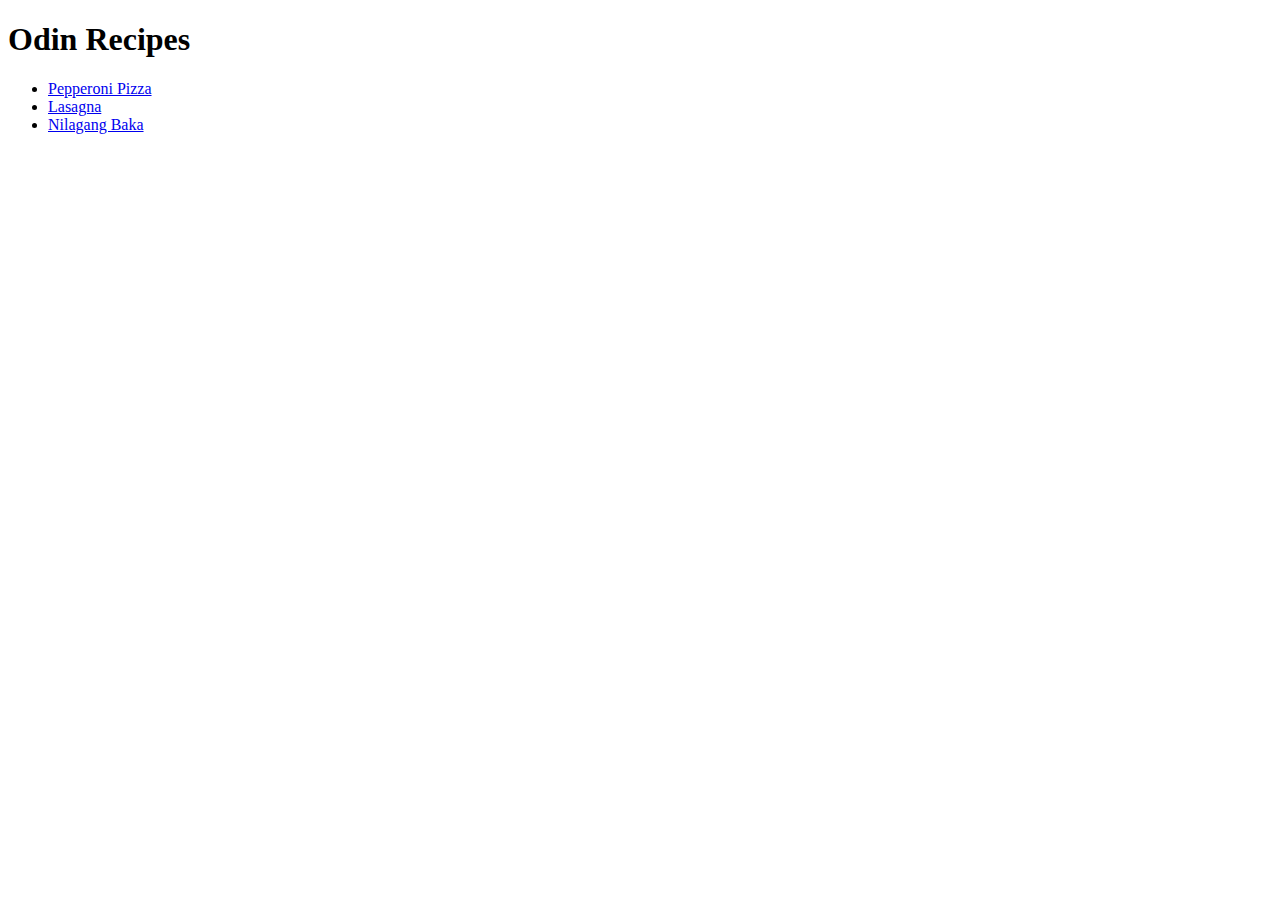
<file: index.html>
<!DOCTYPE html>

<html lang="en">
    <head>
        <meta charset="UTF-8">
        <title>Recipes</title>
    </head>

    <body>
        <h1>Odin Recipes</h1>
        
        <ul>
            <li><a href="./recipes/pepperoni-pizza.html" target="_blank" rel="noopener nonreferrer">Pepperoni Pizza</a></li>
            <li><a href="./recipes/lasagna.html" target="_blank" rel="noopener nonreferrer">Lasagna</a></li>
            <li><a href="./recipes/nilagang-baka.html" target="_blank" rel="noopener nonreferrer">Nilagang Baka</a></li>
        </ul>
    </body> 
</html>
</file>
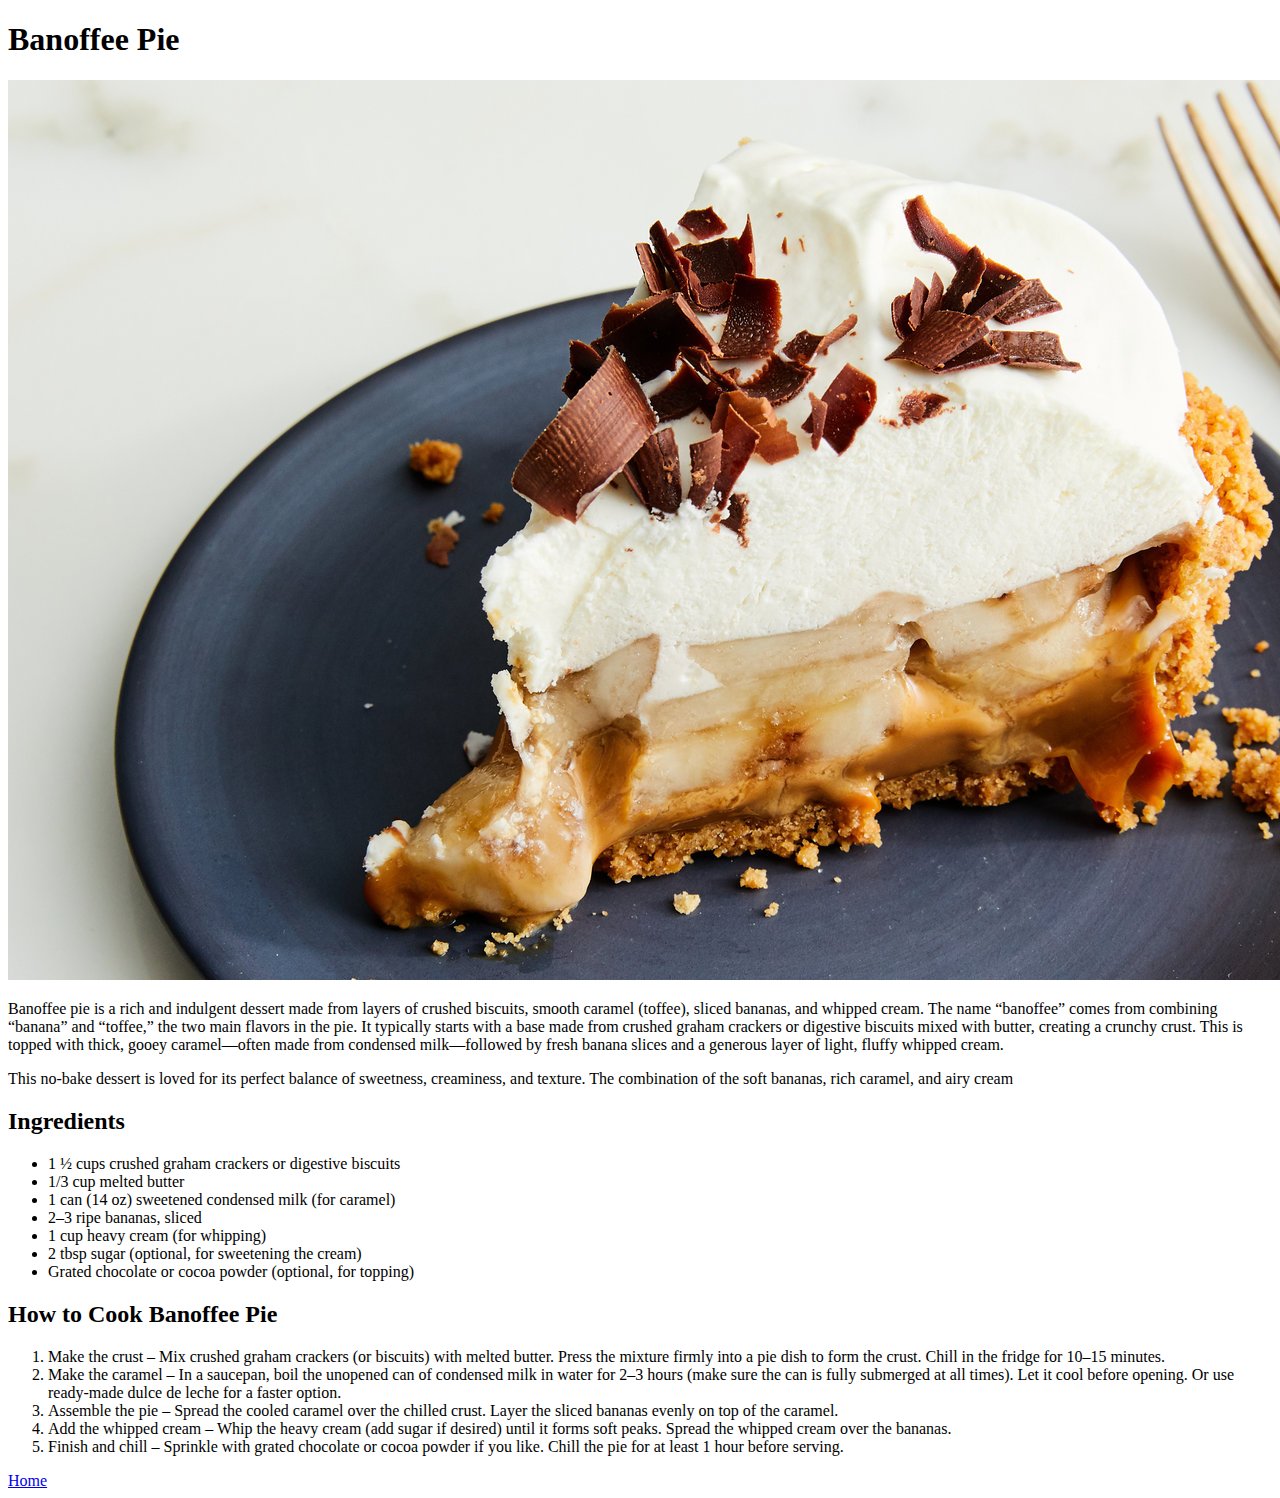
<file: recipes/banoffee_pie.html>
<!DOCTYPE html>

<html>
    <head>
        <meta charset="UTF-8">
        <title>Banoffee Pie</title>
    </head>

    <body>
        <h1>Banoffee Pie</h1>
        <img src="./ml-banoffee-pie-videoSixteenByNineJumbo1600.jpg" alt="balanced sweetness with Banoffee Pie" height="">

        <p>Banoffee pie is a rich and indulgent dessert made from layers of crushed biscuits, smooth caramel (toffee), sliced bananas, and whipped cream. 
            The name “banoffee” comes from combining “banana” and “toffee,” the two main flavors in the pie. It typically starts with a base made from crushed 
            graham crackers or digestive biscuits mixed with butter, creating a crunchy crust. This is topped with thick, gooey caramel—often made from condensed 
            milk—followed by fresh banana slices and a generous layer of light, fluffy whipped cream.</p>

        <p>This no-bake dessert is loved for its perfect balance of sweetness, creaminess, and texture. The combination of the soft bananas, rich caramel, and airy cream</p>

        <h2>Ingredients</h2>
        <ul>
            <li>1 ½ cups crushed graham crackers or digestive biscuits</li>
            <li>1/3 cup melted butter</li>
            <li>1 can (14 oz) sweetened condensed milk (for caramel)</li>
            <li>2–3 ripe bananas, sliced</li>
            <li>1 cup heavy cream (for whipping)</li>
            <li>2 tbsp sugar (optional, for sweetening the cream)</li>
            <li>Grated chocolate or cocoa powder (optional, for topping)</li>
        </ul>

        <h2>How to Cook Banoffee Pie</h2>
        <ol>
            <li>Make the crust – Mix crushed graham crackers (or biscuits) with melted butter. Press the mixture firmly into a pie dish to form the crust. 
                Chill in the fridge for 10–15 minutes.</li>
            <li>Make the caramel – In a saucepan, boil the unopened can of condensed milk in water for 2–3 hours (make sure the can is fully submerged at all times).
                 Let it cool before opening. Or use ready-made dulce de leche for a faster option.</li>
            <li>Assemble the pie – Spread the cooled caramel over the chilled crust. Layer the sliced bananas evenly on top of the caramel.</li>
            <li>Add the whipped cream – Whip the heavy cream (add sugar if desired) until it forms soft peaks. Spread the whipped cream over the bananas.</li>
            <li>Finish and chill – Sprinkle with grated chocolate or cocoa powder if you like. Chill the pie for at least 1 hour before serving.</li>
        </ol>

        <a href="../index.html">Home</a>
    </body>
</html>
</file>
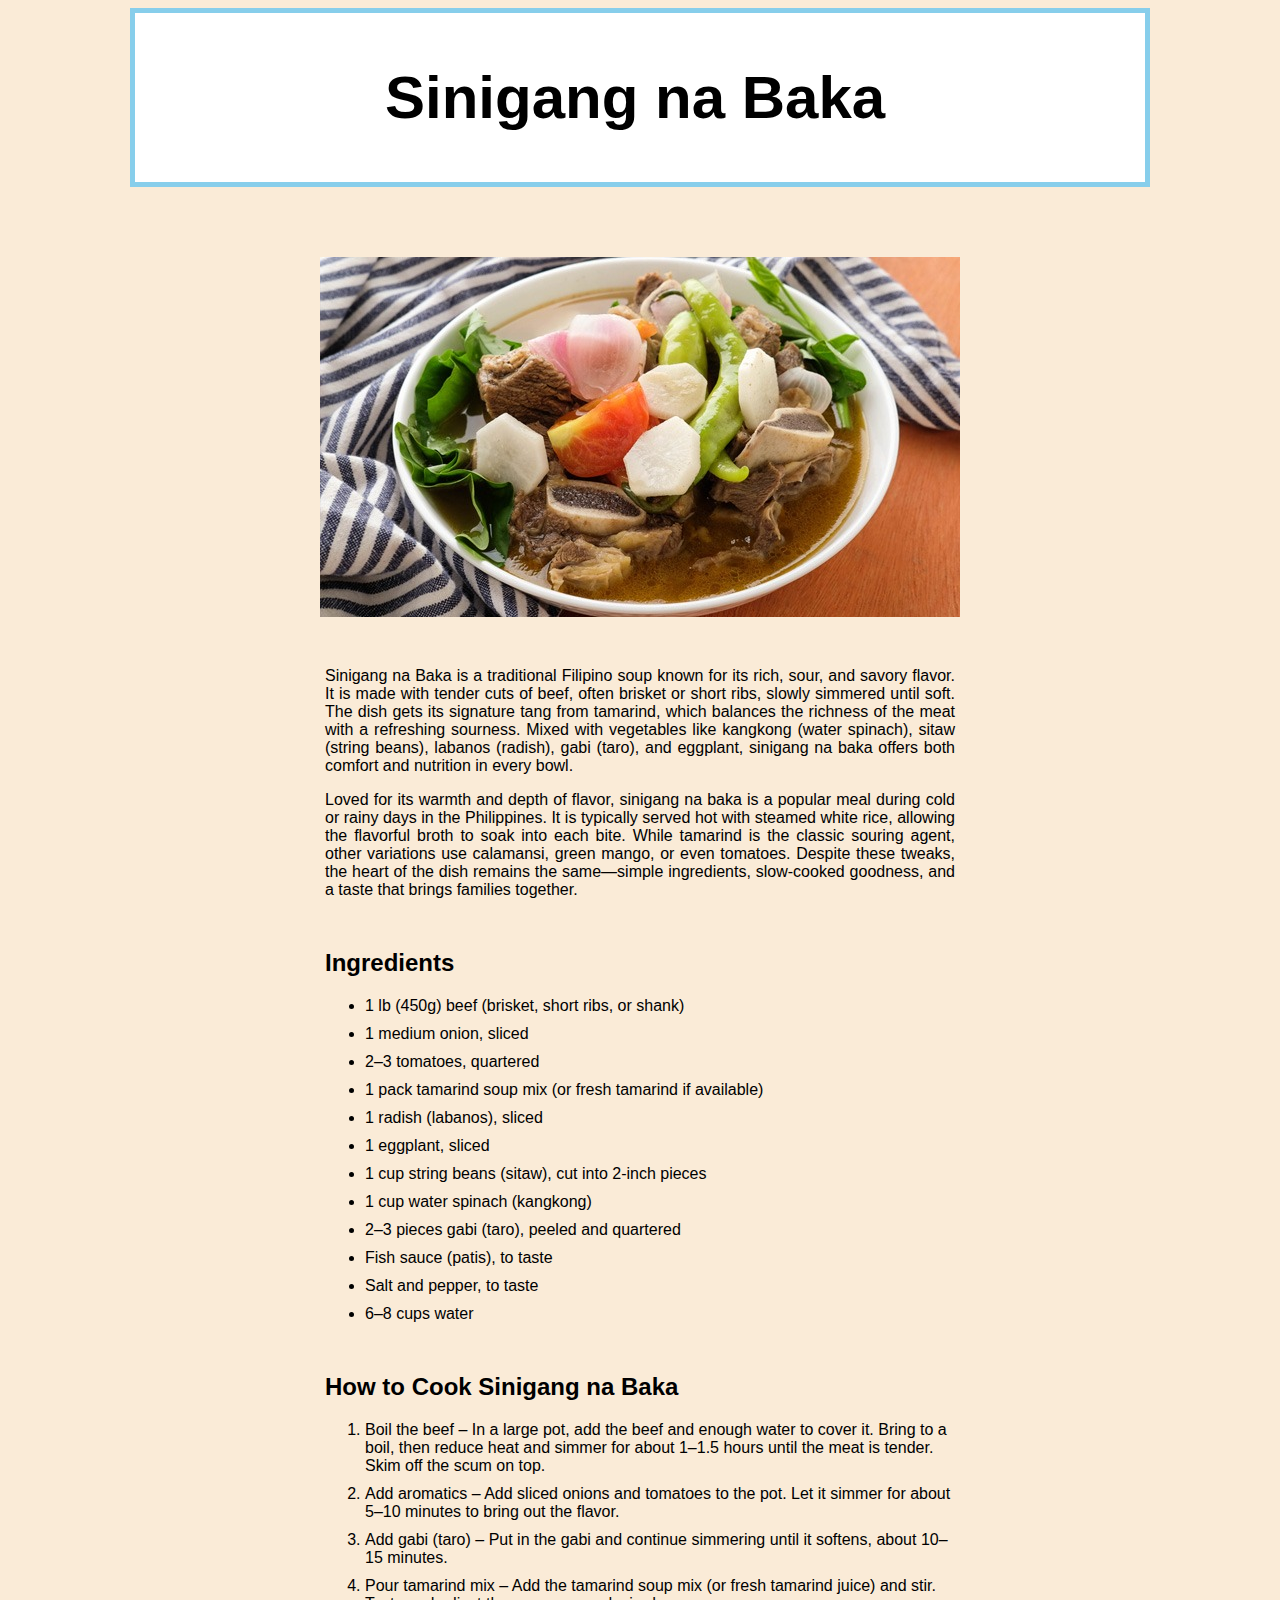
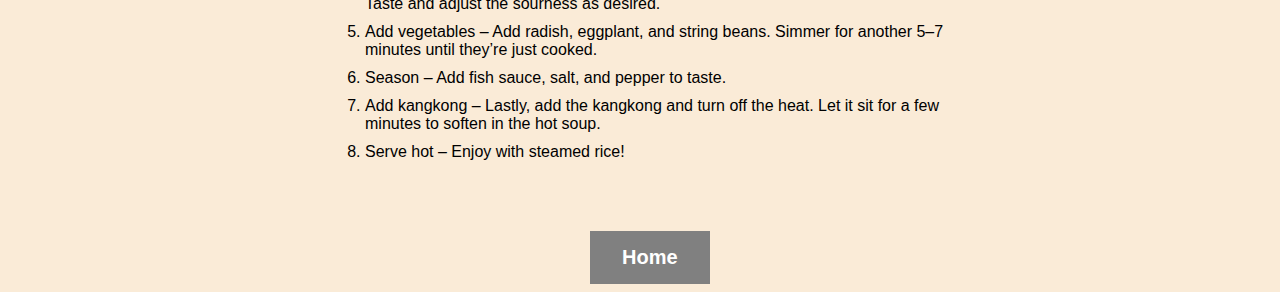
<file: recipes/sinigang_na_baka.html>
<!DOCTYPE html>

<html>
    <head>
        <meta charset="UTF-8">
        <title>Sinigang na Baka</title>
        <link rel="stylesheet" href="./sinigang_na_baka.css">
    </head>

    <body>
        <div class="heading"><h1>Sinigang na Baka</h1></div>
        <img src="sinigangbakarecipe-1.jpg" alt="masarap na sinigang na baka">

        <div>
            <p>Sinigang na Baka is a traditional Filipino soup known for its rich, sour, and savory flavor. It is made with tender cuts of beef, 
            often brisket or short ribs, slowly simmered until soft. The dish gets its signature tang from tamarind, which balances the richness of the 
            meat with a refreshing sourness. Mixed with vegetables like kangkong (water spinach), sitaw (string beans), labanos (radish), gabi (taro), and eggplant, 
            sinigang na baka offers both comfort and nutrition in every bowl.</p>

            <p>Loved for its warmth and depth of flavor, sinigang na baka is a popular meal during cold or rainy days in the Philippines. It is typically served hot with steamed white rice, 
            allowing the flavorful broth to soak into each bite. While tamarind is the classic souring agent, other variations use calamansi, green mango, or even tomatoes. 
            Despite these tweaks, the heart of the dish remains the same—simple ingredients, slow-cooked goodness, and a taste that brings families together.</p>

            <h2>Ingredients</h2>
                <ul>
                    <li>1 lb (450g) beef (brisket, short ribs, or shank)</li>
                    <li>1 medium onion, sliced</li>
                    <li>2–3 tomatoes, quartered</li>
                    <li>1 pack tamarind soup mix (or fresh tamarind if available)</li>
                    <li>1 radish (labanos), sliced</li>
                    <li>1 eggplant, sliced</li>
                    <li>1 cup string beans (sitaw), cut into 2-inch pieces</li>
                    <li>1 cup water spinach (kangkong)</li>
                    <li>2–3 pieces gabi (taro), peeled and quartered</li>
                    <li>Fish sauce (patis), to taste</li>
                    <li>Salt and pepper, to taste</li>
                    <li>6–8 cups water</li>
                </ul>

            <h2>How to Cook Sinigang na Baka</h2>
                <ol>
                    <li>Boil the beef – In a large pot, add the beef and enough water to cover it. Bring to a boil, then reduce heat and simmer for about 1–1.5 hours until the meat is tender. 
                    Skim off the scum on top.</li>
                    <li>Add aromatics – Add sliced onions and tomatoes to the pot. Let it simmer for about 5–10 minutes to bring out the flavor.</li>
                    <li>Add gabi (taro) – Put in the gabi and continue simmering until it softens, about 10–15 minutes.</li>
                    <li>Pour tamarind mix – Add the tamarind soup mix (or fresh tamarind juice) and stir. Taste and adjust the sourness as desired.</li>
                    <li>Add vegetables – Add radish, eggplant, and string beans. Simmer for another 5–7 minutes until they’re just cooked.</li>
                    <li>Season – Add fish sauce, salt, and pepper to taste.</li>
                    <li>Add kangkong – Lastly, add the kangkong and turn off the heat. Let it sit for a few minutes to soften in the hot soup.</li>
                    <li>Serve hot – Enjoy with steamed rice!</li>
                </ol>
            
            <div class="but">
                <button>           
                    <a href="../index.html">Home</a>
                </button>
            </div>
         </div>
    </body>
</html>
</file>
<file: recipes/sinigang_na_baka.css>
html {
    background-color: antiquewhite;
    font-family: Arial, Helvetica, sans-serif;
}

.heading {
    width: 510px;
    margin: 0 auto;
    padding: 10px 250px;
    border: 5px solid skyblue;
    background-color: white;
    margin-bottom: 70px;
}

h1 {
    font-size: 60px;
    font-weight: 800;
    background-color: white;
}

img {
    display: block;
    margin: 0 auto;
    margin-bottom: 50px;
}

div {
    width: 630px;
    margin: 0 auto;
}

p {
    text-align: justify;
}

h2 {
    margin-top: 50px;
}

li {
    margin: 10px 0;
}

.but {
    width: 100px;
    margin: 0 auto;
    margin-top: 70px;
}

a {
 text-decoration: none; 
 color: white;
 font-weight: bold;
}

button {
    background-color: gray;
    border: none;
    font-size: 20px;
    padding: 15px 32px;
}
</file>
